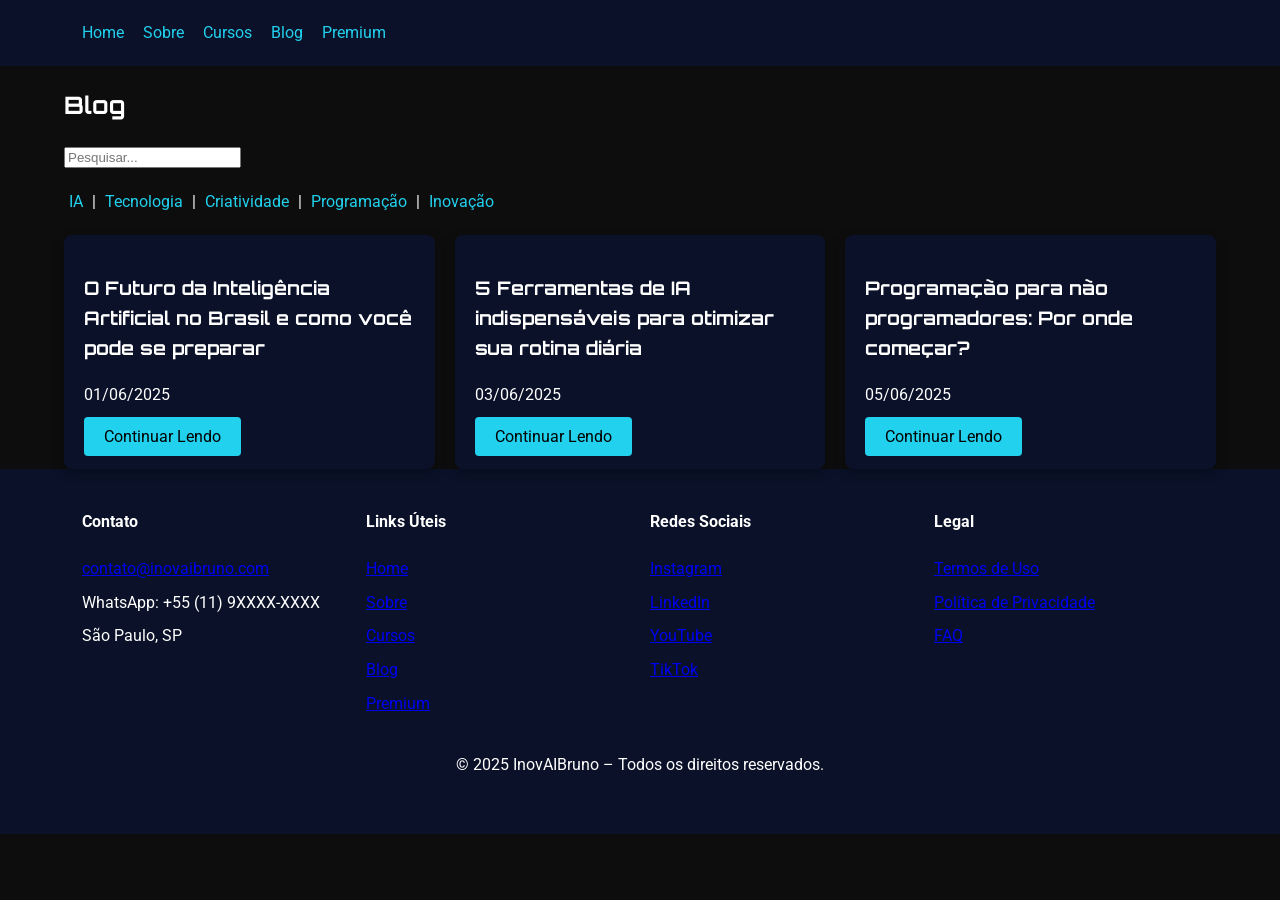
<file: blog/index.html>
<!DOCTYPE html>
<html lang="pt-br">
<head>
  <meta charset="UTF-8">
  <meta name="viewport" content="width=device-width, initial-scale=1.0">
  <title>Blog - InovAIBruno</title>
  <link rel="preconnect" href="https://fonts.googleapis.com">
  <link rel="preconnect" href="https://fonts.gstatic.com" crossorigin>
  <link href="https://fonts.googleapis.com/css2?family=Orbitron:wght@500&family=Roboto:wght@400;700&display=swap" rel="stylesheet">
  <link rel="stylesheet" href="../style.css">
</head>
<body>
<header>
  <nav class="container">
    <a href="../index.html">Home</a>
    <a href="../about.html">Sobre</a>
    <a href="../courses.html">Cursos</a>
    <a href="index.html">Blog</a>
    <a href="../premium.html">Premium</a>
  </nav>
</header>

<section class="container">
  <h1>Blog</h1>
  <form class="blog-search">
    <input type="search" placeholder="Pesquisar...">
  </form>
  <nav class="blog-categories">
    <a href="#">IA</a> |
    <a href="#">Tecnologia</a> |
    <a href="#">Criatividade</a> |
    <a href="#">Programação</a> |
    <a href="#">Inovação</a>
  </nav>
  <div class="card-grid">
    <div class="card">
      <h3>O Futuro da Inteligência Artificial no Brasil e como você pode se preparar</h3>
      <p>01/06/2025</p>
      <a class="button" href="post1.html">Continuar Lendo</a>
    </div>
    <div class="card">
      <h3>5 Ferramentas de IA indispensáveis para otimizar sua rotina diária</h3>
      <p>03/06/2025</p>
      <a class="button" href="post2.html">Continuar Lendo</a>
    </div>
    <div class="card">
      <h3>Programação para não programadores: Por onde começar?</h3>
      <p>05/06/2025</p>
      <a class="button" href="post3.html">Continuar Lendo</a>
    </div>
  </div>
</section>

<footer>
  <div class="container footer-columns">
    <div>
      <h4>Contato</h4>
      <ul>
        <li><a href="mailto:contato@inovaibruno.com">contato@inovaibruno.com</a></li>
        <li>WhatsApp: +55 (11) 9XXXX-XXXX</li>
        <li>São Paulo, SP</li>
      </ul>
    </div>
    <div>
      <h4>Links Úteis</h4>
      <ul>
        <li><a href="../index.html">Home</a></li>
        <li><a href="../about.html">Sobre</a></li>
        <li><a href="../courses.html">Cursos</a></li>
        <li><a href="index.html">Blog</a></li>
        <li><a href="../premium.html">Premium</a></li>
      </ul>
    </div>
    <div>
      <h4>Redes Sociais</h4>
      <ul>
        <li><a href="#">Instagram</a></li>
        <li><a href="#">LinkedIn</a></li>
        <li><a href="#">YouTube</a></li>
        <li><a href="#">TikTok</a></li>
      </ul>
    </div>
    <div>
      <h4>Legal</h4>
      <ul>
        <li><a href="#">Termos de Uso</a></li>
        <li><a href="#">Política de Privacidade</a></li>
        <li><a href="#">FAQ</a></li>
      </ul>
    </div>
  </div>
  <p style="text-align:center;margin-top:20px;">© 2025 InovAIBruno – Todos os direitos reservados.</p>
</footer>

<button id="scrollTop" class="button" style="display:none;position:fixed;bottom:40px;right:40px;">Topo</button>
<script src="../script.js"></script>
</body>
</html>
</file>
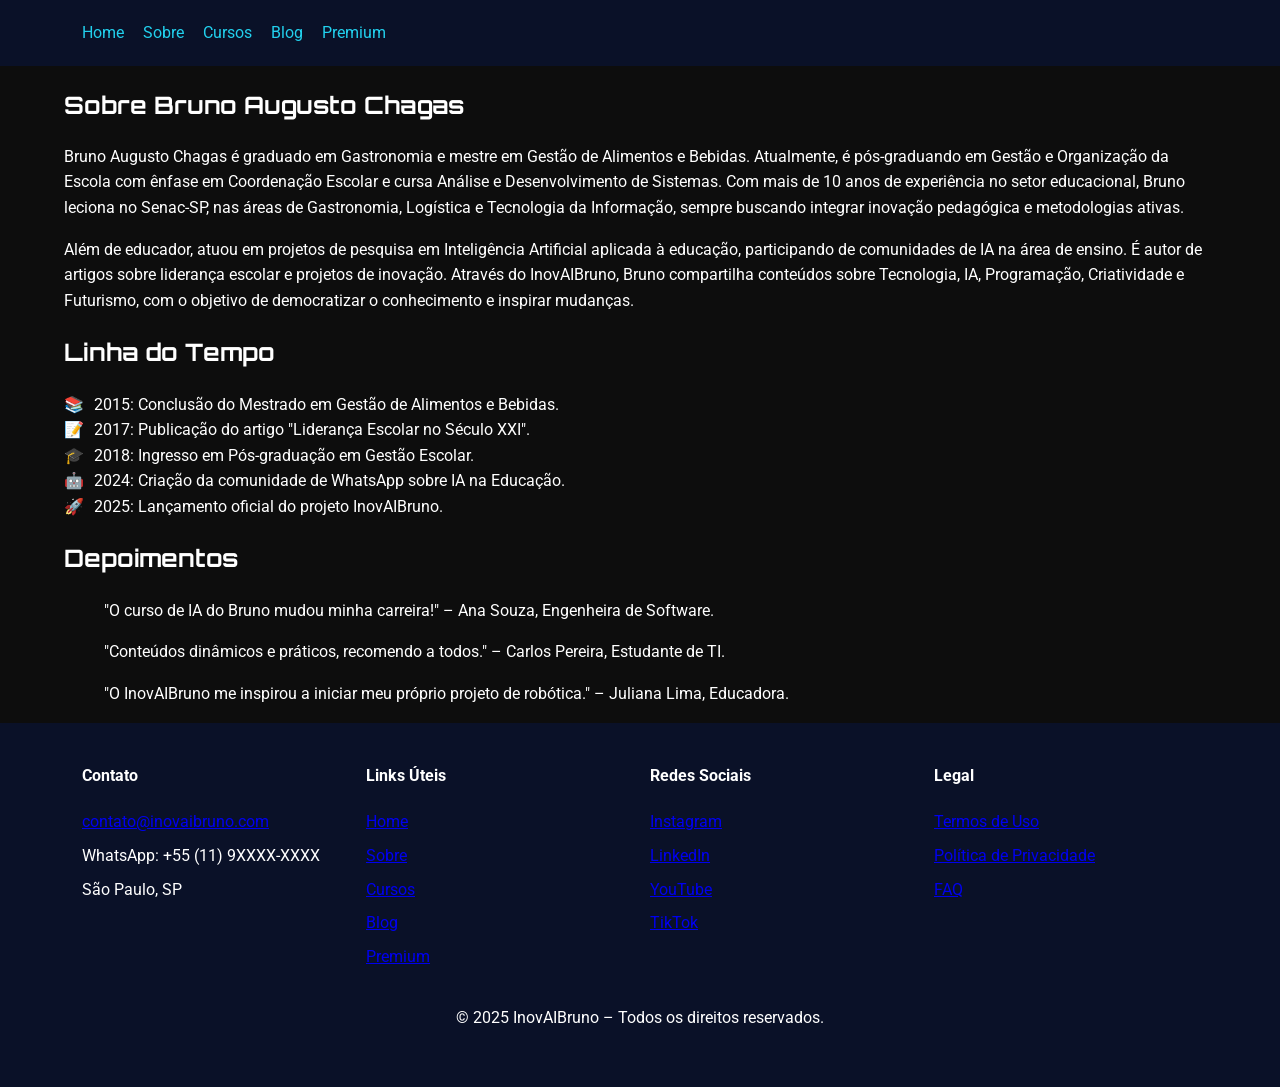
<file: about.html>
<!DOCTYPE html>
<html lang="pt-br">
<head>
  <meta charset="UTF-8">
  <meta name="viewport" content="width=device-width, initial-scale=1.0">
  <title>Sobre - InovAIBruno</title>
  <link rel="preconnect" href="https://fonts.googleapis.com">
  <link rel="preconnect" href="https://fonts.gstatic.com" crossorigin>
  <link href="https://fonts.googleapis.com/css2?family=Orbitron:wght@500&family=Roboto:wght@400;700&display=swap" rel="stylesheet">
  <link rel="stylesheet" href="style.css">
</head>
<body>
<header>
  <nav class="container">
    <a href="index.html">Home</a>
    <a href="about.html">Sobre</a>
    <a href="courses.html">Cursos</a>
    <a href="blog/index.html">Blog</a>
    <a href="premium.html">Premium</a>
  </nav>
</header>

<section class="container">
  <h1>Sobre Bruno Augusto Chagas</h1>
  <p>Bruno Augusto Chagas é graduado em Gastronomia e mestre em Gestão de Alimentos e Bebidas. Atualmente, é pós-graduando em Gestão e Organização da Escola com ênfase em Coordenação Escolar e cursa Análise e Desenvolvimento de Sistemas. Com mais de 10 anos de experiência no setor educacional, Bruno leciona no Senac-SP, nas áreas de Gastronomia, Logística e Tecnologia da Informação, sempre buscando integrar inovação pedagógica e metodologias ativas.</p>
  <p>Além de educador, atuou em projetos de pesquisa em Inteligência Artificial aplicada à educação, participando de comunidades de IA na área de ensino. É autor de artigos sobre liderança escolar e projetos de inovação. Através do InovAIBruno, Bruno compartilha conteúdos sobre Tecnologia, IA, Programação, Criatividade e Futurismo, com o objetivo de democratizar o conhecimento e inspirar mudanças.</p>

  <h2>Linha do Tempo</h2>
  <ul class="timeline">
    <li><span class="icon">📚</span> 2015: Conclusão do Mestrado em Gestão de Alimentos e Bebidas.</li>
    <li><span class="icon">📝</span> 2017: Publicação do artigo "Liderança Escolar no Século XXI".</li>
    <li><span class="icon">🎓</span> 2018: Ingresso em Pós-graduação em Gestão Escolar.</li>
    <li><span class="icon">🤖</span> 2024: Criação da comunidade de WhatsApp sobre IA na Educação.</li>
    <li><span class="icon">🚀</span> 2025: Lançamento oficial do projeto InovAIBruno.</li>
  </ul>

  <h2>Depoimentos</h2>
  <blockquote>"O curso de IA do Bruno mudou minha carreira!" – Ana Souza, Engenheira de Software.</blockquote>
  <blockquote>"Conteúdos dinâmicos e práticos, recomendo a todos." – Carlos Pereira, Estudante de TI.</blockquote>
  <blockquote>"O InovAIBruno me inspirou a iniciar meu próprio projeto de robótica." – Juliana Lima, Educadora.</blockquote>
</section>

<footer>
  <div class="container footer-columns">
    <div>
      <h4>Contato</h4>
      <ul>
        <li><a href="mailto:contato@inovaibruno.com">contato@inovaibruno.com</a></li>
        <li>WhatsApp: +55 (11) 9XXXX-XXXX</li>
        <li>São Paulo, SP</li>
      </ul>
    </div>
    <div>
      <h4>Links Úteis</h4>
      <ul>
        <li><a href="index.html">Home</a></li>
        <li><a href="about.html">Sobre</a></li>
        <li><a href="courses.html">Cursos</a></li>
        <li><a href="blog/index.html">Blog</a></li>
        <li><a href="premium.html">Premium</a></li>
      </ul>
    </div>
    <div>
      <h4>Redes Sociais</h4>
      <ul>
        <li><a href="#">Instagram</a></li>
        <li><a href="#">LinkedIn</a></li>
        <li><a href="#">YouTube</a></li>
        <li><a href="#">TikTok</a></li>
      </ul>
    </div>
    <div>
      <h4>Legal</h4>
      <ul>
        <li><a href="#">Termos de Uso</a></li>
        <li><a href="#">Política de Privacidade</a></li>
        <li><a href="#">FAQ</a></li>
      </ul>
    </div>
  </div>
  <p style="text-align:center;margin-top:20px;">© 2025 InovAIBruno – Todos os direitos reservados.</p>
</footer>

<button id="scrollTop" class="button" style="display:none;position:fixed;bottom:40px;right:40px;">Topo</button>
<script src="script.js"></script>
</body>
</html>
</file>
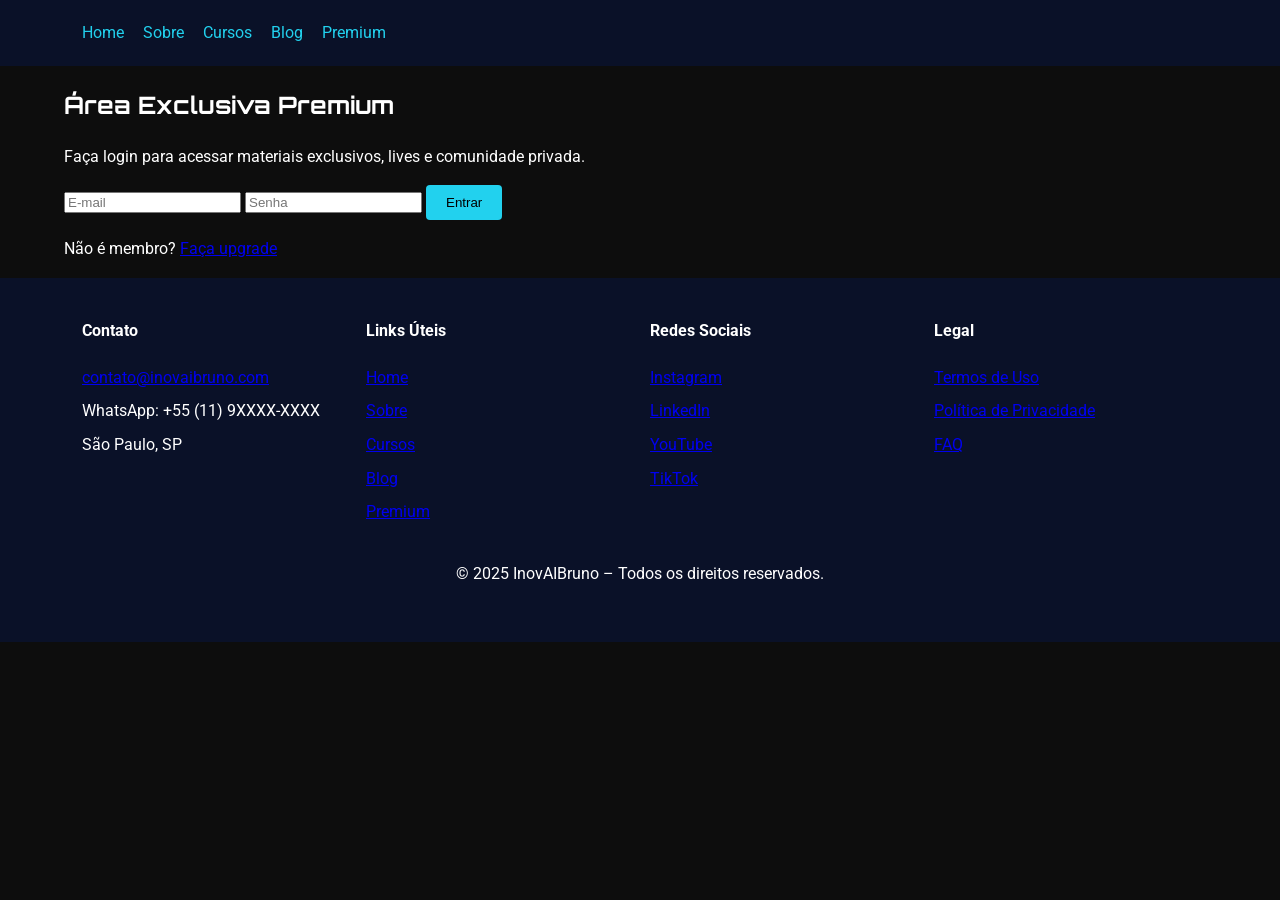
<file: premium.html>
<!DOCTYPE html>
<html lang="pt-br">
<head>
  <meta charset="UTF-8">
  <meta name="viewport" content="width=device-width, initial-scale=1.0">
  <title>Premium - InovAIBruno</title>
  <link rel="preconnect" href="https://fonts.googleapis.com">
  <link rel="preconnect" href="https://fonts.gstatic.com" crossorigin>
  <link href="https://fonts.googleapis.com/css2?family=Orbitron:wght@500&family=Roboto:wght@400;700&display=swap" rel="stylesheet">
  <link rel="stylesheet" href="style.css">
</head>
<body>
<header>
  <nav class="container">
    <a href="index.html">Home</a>
    <a href="about.html">Sobre</a>
    <a href="courses.html">Cursos</a>
    <a href="blog/index.html">Blog</a>
    <a href="premium.html">Premium</a>
  </nav>
</header>

<section class="container">
  <h1>Área Exclusiva Premium</h1>
  <p>Faça login para acessar materiais exclusivos, lives e comunidade privada.</p>
  <form>
    <input type="email" placeholder="E-mail">
    <input type="password" placeholder="Senha">
    <button class="button">Entrar</button>
  </form>
  <p>Não é membro? <a href="#">Faça upgrade</a></p>
</section>

<footer>
  <div class="container footer-columns">
    <div>
      <h4>Contato</h4>
      <ul>
        <li><a href="mailto:contato@inovaibruno.com">contato@inovaibruno.com</a></li>
        <li>WhatsApp: +55 (11) 9XXXX-XXXX</li>
        <li>São Paulo, SP</li>
      </ul>
    </div>
    <div>
      <h4>Links Úteis</h4>
      <ul>
        <li><a href="index.html">Home</a></li>
        <li><a href="about.html">Sobre</a></li>
        <li><a href="courses.html">Cursos</a></li>
        <li><a href="blog/index.html">Blog</a></li>
        <li><a href="premium.html">Premium</a></li>
      </ul>
    </div>
    <div>
      <h4>Redes Sociais</h4>
      <ul>
        <li><a href="#">Instagram</a></li>
        <li><a href="#">LinkedIn</a></li>
        <li><a href="#">YouTube</a></li>
        <li><a href="#">TikTok</a></li>
      </ul>
    </div>
    <div>
      <h4>Legal</h4>
      <ul>
        <li><a href="#">Termos de Uso</a></li>
        <li><a href="#">Política de Privacidade</a></li>
        <li><a href="#">FAQ</a></li>
      </ul>
    </div>
  </div>
  <p style="text-align:center;margin-top:20px;">© 2025 InovAIBruno – Todos os direitos reservados.</p>
</footer>

<button id="scrollTop" class="button" style="display:none;position:fixed;bottom:40px;right:40px;">Topo</button>
<script src="script.js"></script>
</body>
</html>
</file>
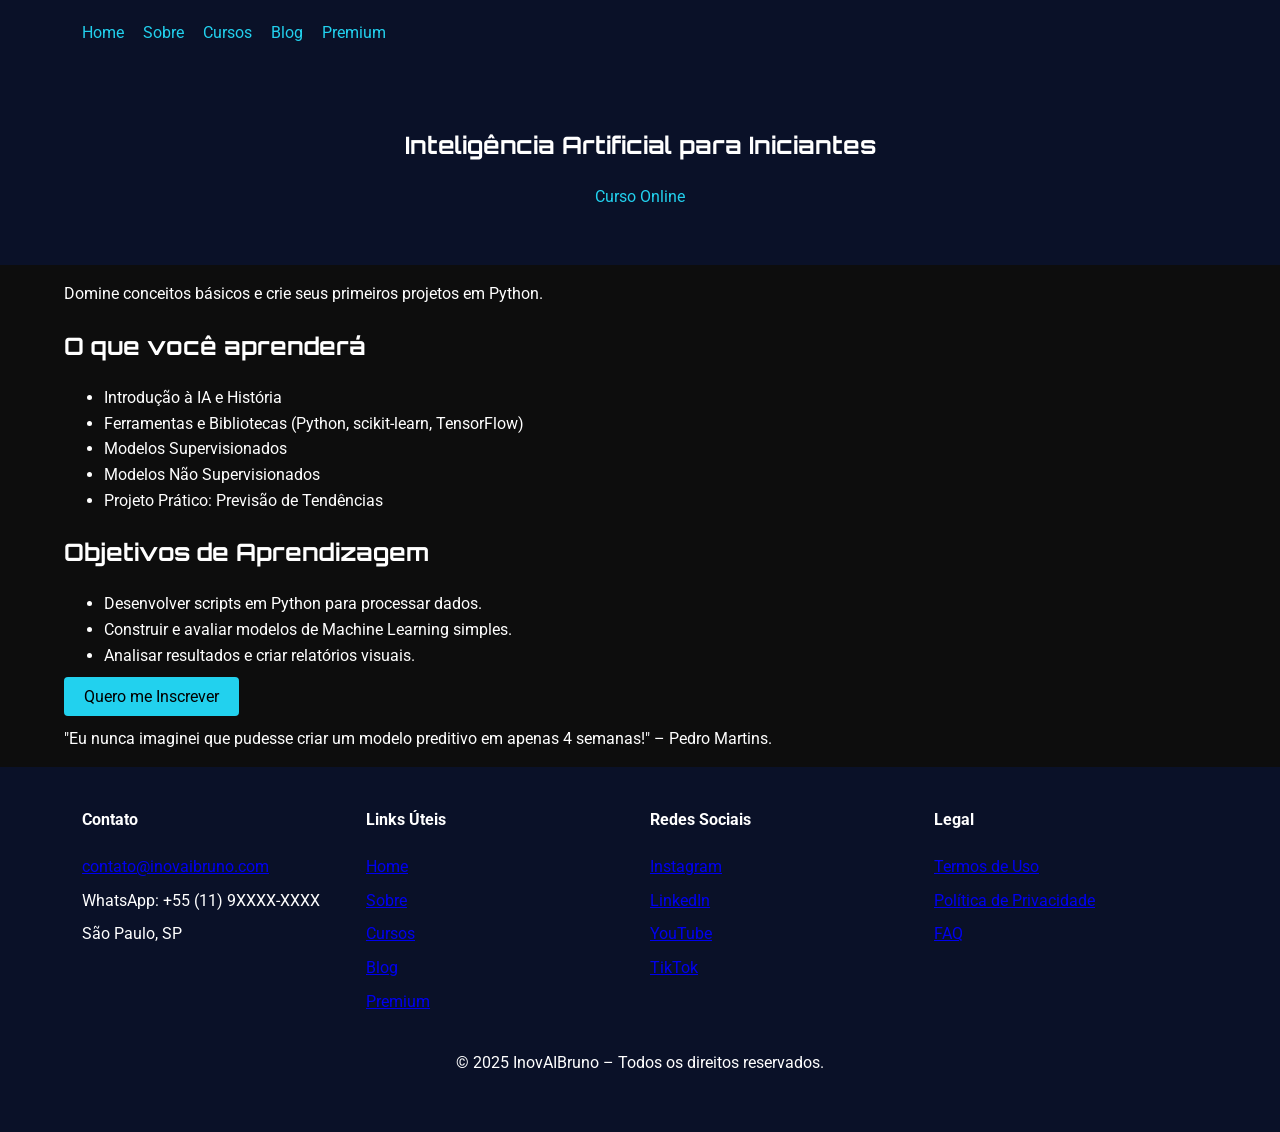
<file: courses/ia-para-iniciantes.html>
<!DOCTYPE html>
<html lang="pt-br">
<head>
  <meta charset="UTF-8">
  <meta name="viewport" content="width=device-width, initial-scale=1.0">
  <title>Inteligência Artificial para Iniciantes - InovAIBruno</title>
  <link rel="preconnect" href="https://fonts.googleapis.com">
  <link rel="preconnect" href="https://fonts.gstatic.com" crossorigin>
  <link href="https://fonts.googleapis.com/css2?family=Orbitron:wght@500&family=Roboto:wght@400;700&display=swap" rel="stylesheet">
  <link rel="stylesheet" href="../style.css">
</head>
<body>
<header>
  <nav class="container">
    <a href="../index.html">Home</a>
    <a href="../about.html">Sobre</a>
    <a href="../courses.html">Cursos</a>
    <a href="../blog/index.html">Blog</a>
    <a href="../premium.html">Premium</a>
  </nav>
</header>

<section class="banner course-banner">
  <h1>Inteligência Artificial para Iniciantes</h1>
  <p class="subtitle">Curso Online</p>
</section>

<section class="container">
  <p>Domine conceitos básicos e crie seus primeiros projetos em Python.</p>
  <h2>O que você aprenderá</h2>
  <ul>
    <li>Introdução à IA e História</li>
    <li>Ferramentas e Bibliotecas (Python, scikit-learn, TensorFlow)</li>
    <li>Modelos Supervisionados</li>
    <li>Modelos Não Supervisionados</li>
    <li>Projeto Prático: Previsão de Tendências</li>
  </ul>
  <h2>Objetivos de Aprendizagem</h2>
  <ul>
    <li>Desenvolver scripts em Python para processar dados.</li>
    <li>Construir e avaliar modelos de Machine Learning simples.</li>
    <li>Analisar resultados e criar relatórios visuais.</li>
  </ul>
  <p><a class="button" href="https://hotmart.com/curso-ia-iniciantes">Quero me Inscrever</a></p>
  <p>"Eu nunca imaginei que pudesse criar um modelo preditivo em apenas 4 semanas!" – Pedro Martins.</p>
</section>

<footer>
  <div class="container footer-columns">
    <div>
      <h4>Contato</h4>
      <ul>
        <li><a href="mailto:contato@inovaibruno.com">contato@inovaibruno.com</a></li>
        <li>WhatsApp: +55 (11) 9XXXX-XXXX</li>
        <li>São Paulo, SP</li>
      </ul>
    </div>
    <div>
      <h4>Links Úteis</h4>
      <ul>
        <li><a href="../index.html">Home</a></li>
        <li><a href="../about.html">Sobre</a></li>
        <li><a href="../courses.html">Cursos</a></li>
        <li><a href="../blog/index.html">Blog</a></li>
        <li><a href="../premium.html">Premium</a></li>
      </ul>
    </div>
    <div>
      <h4>Redes Sociais</h4>
      <ul>
        <li><a href="#">Instagram</a></li>
        <li><a href="#">LinkedIn</a></li>
        <li><a href="#">YouTube</a></li>
        <li><a href="#">TikTok</a></li>
      </ul>
    </div>
    <div>
      <h4>Legal</h4>
      <ul>
        <li><a href="#">Termos de Uso</a></li>
        <li><a href="#">Política de Privacidade</a></li>
        <li><a href="#">FAQ</a></li>
      </ul>
    </div>
  </div>
  <p style="text-align:center;margin-top:20px;">© 2025 InovAIBruno – Todos os direitos reservados.</p>
</footer>

<button id="scrollTop" class="button" style="display:none;position:fixed;bottom:40px;right:40px;">Topo</button>
<script src="../script.js"></script>
</body>
</html>
</file>
<file: style.css>
/* Base styles for InovAIBruno */
body {
  margin: 0;
  font-family: 'Roboto', Arial, sans-serif;
  background: #0D0D0D;
  color: #FFFFFF;
  line-height: 1.6;
}

header {
  background: #0A1128;
  color: #FFFFFF;
  padding: 20px;
  position: sticky;
  top: 0;
}

nav a {
  color: #22D1EE;
  margin-right: 15px;
  text-decoration: none;
}

h1, h2, h3 {
  font-family: 'Orbitron', sans-serif;
}

.container {
  width: 90%;
  max-width: 1200px;
  margin: auto;
}

.hero {
  background: linear-gradient(135deg, #0A1128, #0D0D0D);
  text-align: center;
  padding: 60px 20px;
}

.banner {
  background: #0A1128;
  color: #FFFFFF;
  text-align: center;
  padding: 40px 20px;
}

.course-banner .subtitle {
  color: #22D1EE;
  margin-top: 4px;
}

.card-grid {
  display: grid;
  gap: 20px;
}

@media (min-width: 768px) {
  .card-grid {
    grid-template-columns: repeat(3, 1fr);
  }
}

.card {
  background: #0A1128;
  padding: 20px;
  border-radius: 8px;
  box-shadow: 0 4px 12px rgba(0,0,0,0.25);
  transition: transform 0.3s ease-in-out;
}

.card img {
  max-width: 100%;
  border-radius: 4px;
  margin-bottom: 10px;
}

.card:hover {
  transform: scale(1.02) translateY(-2px);
}

footer {
  background: #0A1128;
  color: #FFFFFF;
  padding: 40px 20px;
  text-align: center;
}

.footer-columns {
  display: grid;
  gap: 20px;
  text-align: left;
}

@media (min-width: 768px) {
  .footer-columns {
    grid-template-columns: repeat(4, 1fr);
  }
}

.footer-columns h4 {
  margin-top: 0;
}

.footer-columns ul {
  list-style: none;
  padding: 0;
}

.footer-columns li {
  margin-bottom: 8px;
}

.button {
  background: #22D1EE;
  color: #000;
  padding: 10px 20px;
  border: none;
  border-radius: 4px;
  text-decoration: none;
}

.button:hover {
  background: #00FFE7;
}

.blog-search {
  margin-bottom: 20px;
}

.blog-categories {
  margin-bottom: 20px;
}

.blog-categories a {
  color: #22D1EE;
  text-decoration: none;
  margin: 0 5px;
}

.blog-categories a:hover {
  text-decoration: underline;
}

/* timeline list */
.timeline {
  list-style: none;
  padding: 0;
}

.timeline .icon {
  margin-right: 6px;
}
</file>
